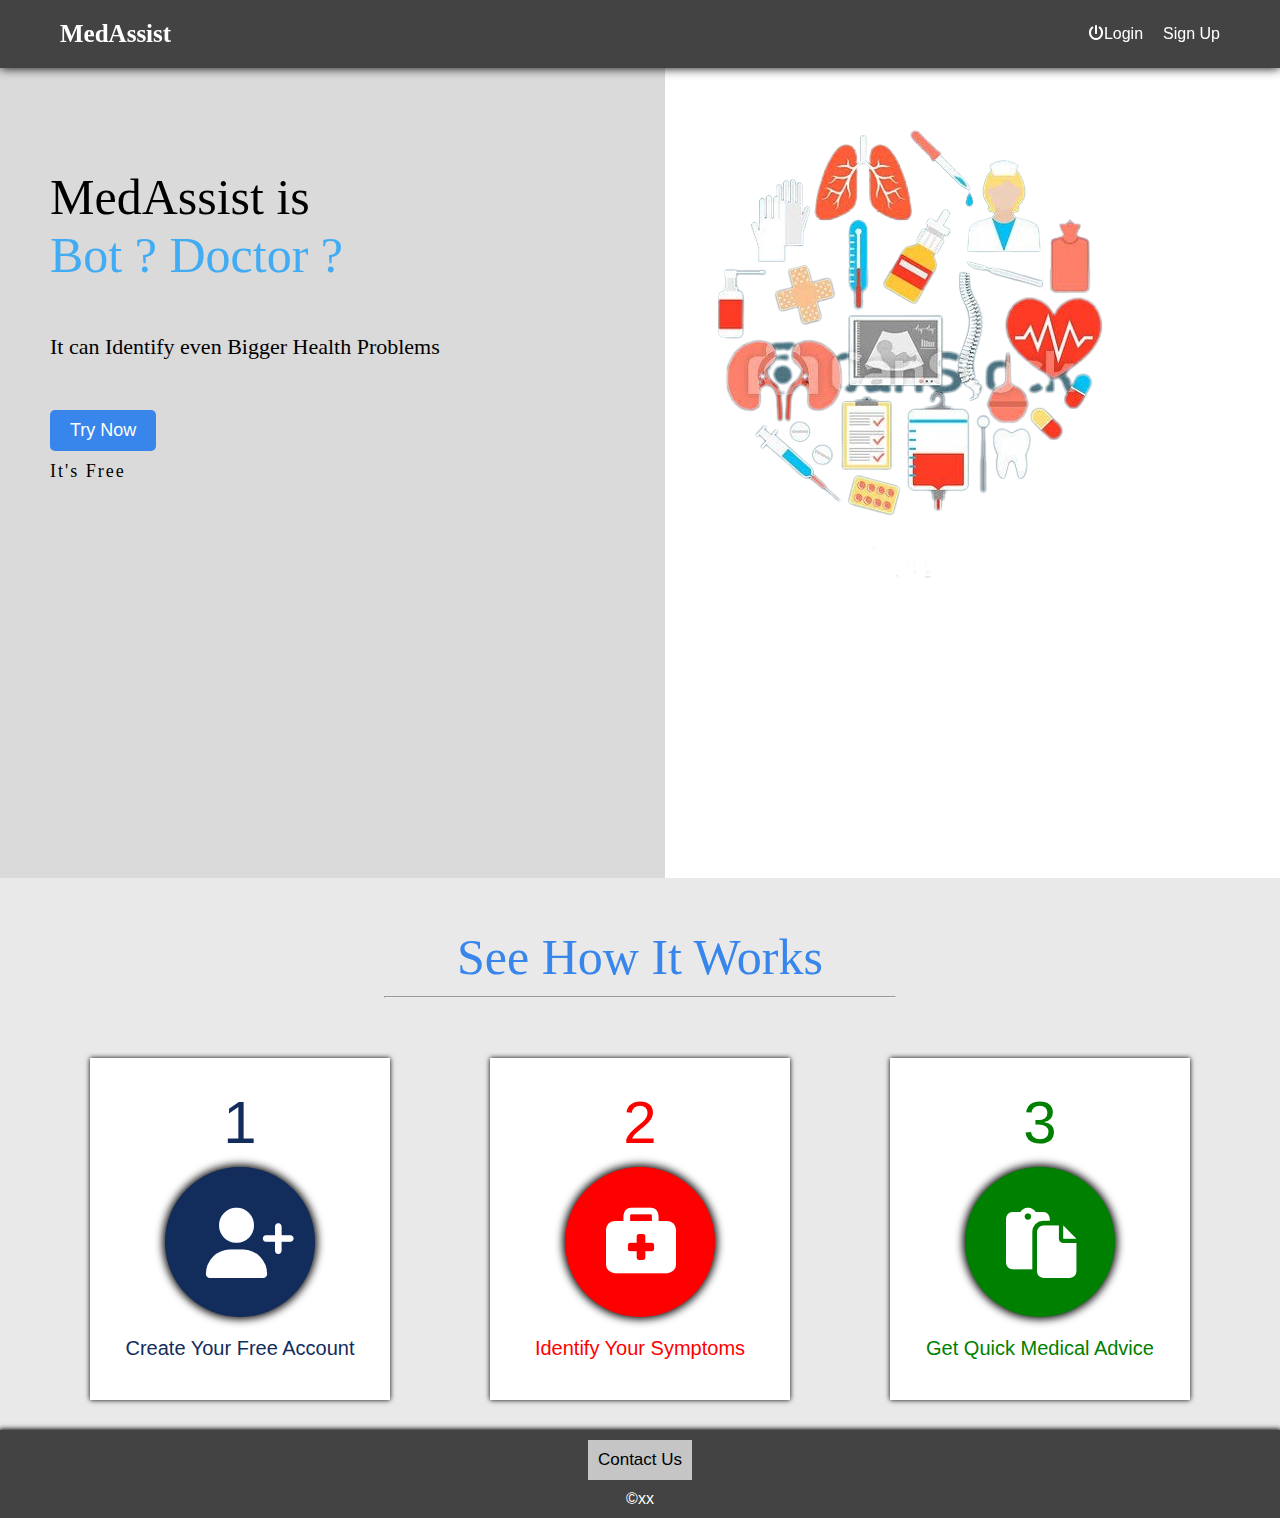
<file: index.html>
<!DOCTYPE html>
<html lang="en">
<head>
    <meta charset="UTF-8">
    <meta http-equiv="X-UA-Compatible" content="IE=edge">
    <meta name="viewport" content="width=device-width, initial-scale=1.0">
    <title>Smart-HealthPrediction</title>
    <link rel="stylesheet" href="./fontawesome-free-6.2.1-web/css/all.css">
    <link rel="stylesheet" href="CSS/style.css">
</head>
<body>
    <!-- ========= NAVBAR STARTS======== -->
    <nav id="navbar" class="navbar">
        <ul>
            <li class="logo">MedAssist</li>
            <li class="navbar-toggle"><i class="fa fa-bars"></i></li>
            <li class="navbar-links"><a href="createAccount.html"><span class="fa fa-power-off"></span>Login</a></li>
            <li class="navbar-links"><a href="createAccount.html">Sign Up</a></li>
        </ul>
    </nav>
    <!-- ========= NAVBAR ENDS======== -->

    <!-- ========= HOME PAGE STARTS======== -->
    <section id="homePage">
        <div class="primary-child1">
            <h1 class="medText">MedAssist is <br><span class="botDoc">Bot ? Doctor ?</span> </h1>
            <p class="pry-text">It can Identify even Bigger Health Problems</p>
            <button type="menu">Try Now</button>
            <p class="pry-text2">It's Free</p>
        </div>
        <div class="primary-child2">
            <div class="medkits"></div>
        </div>
    </section>
    <!-- ========= HOME PAGE ENDS======== -->

    <!-- ========= ACTION PAGE STARTS======== -->
    <section id="workPage">
        <h1 class="pageHeading">See How It Works <hr class="hr"></h1>
        <div class="cardParent">
            <a href="createAccount.html">
                <div class="card createAccount">
                <div class="num num1">1</div>
                <div class="icon iconOne">
                    <span class="fa fa-user-plus"></span>
                </div>
                <div class="label">Create Your Free Account</div>
            </div>
            </a>
           <a href="symptoms.html">
             <div class="card symptoms">
                <div class="num num2">2</div>
                <div class="icon iconTwo">
                    <span class="fa fa-briefcase-medical"></span>
                </div>
                <div class="label">Identify Your Symptoms</div>
            </div>
            </a>
           <a href="results.html">
            <div class="card medAdvice">
                <div class="num num3">3</div>
                <div class="icon iconThree">
                    <!-- <span class="fa fa-notes-medical"></span> -->
                    <span class="fa fa-paste"></span>
                </div>
                <div class="label">Get Quick Medical Advice</div>
            </div>
            </a>
            
        </div>
    </section>
    <!-- ========= ACTION PAGE ENDS======== -->
    
    <!-- ========= FOOTER STARTS======== -->
    <footer>
        <h4><button>Contact Us</button></h4>
        <p> &copy;xx</p>
    </footer>
    <!-- ========= FOOTER ENDS======== -->
    <!-- <script src="./jquery.js"></script> -->
    <script src="./script.js"></script>

</body>
</html>
</file>
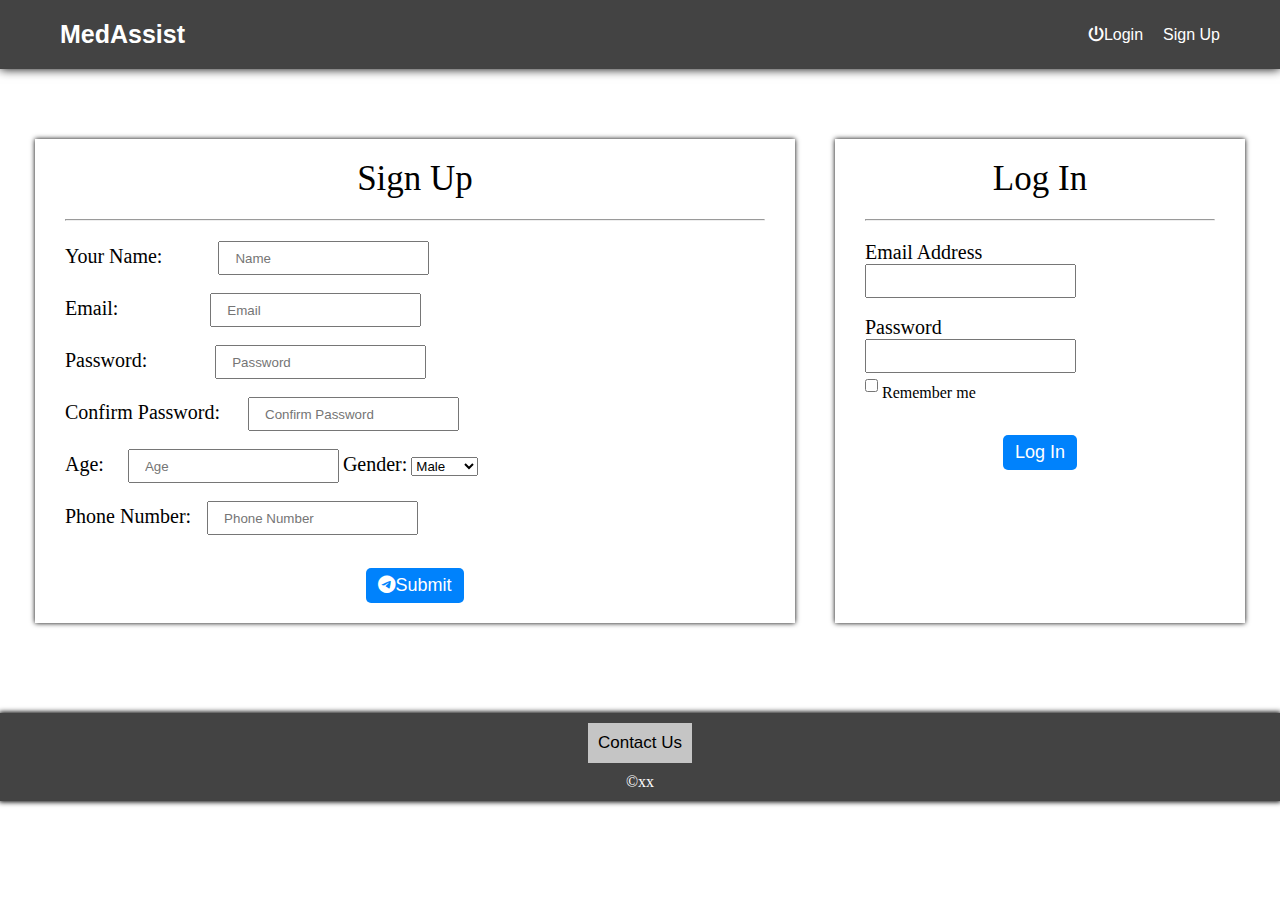
<file: createAccount.html>
<!DOCTYPE html>
<html lang="en">
<head>
    <meta charset="UTF-8">
    <meta http-equiv="X-UA-Compatible" content="IE=edge">
    <meta name="viewport" content="width=device-width, initial-scale=1.0">
    <title>SignUp/Login</title>
    <link rel="stylesheet" href="CSS/createAccount.css">
    <link rel="stylesheet" href="./fontawesome-free-6.2.1-web/css/all.css">
</head>
<body>
     <!-- ========= NAVBAR STARTS======== -->
     <nav id="navbar" class="navbar">
        <ul>
            <li class="logo"><a href="./index.html">MedAssist</a></li>
            <li class="navbar-toggle"><i class="fa fa-bars"></i></li>
            <li class="navbar-links"><a href="createAccount.html"><span class="fa fa-power-off"></span>Login</a></li>
            <li class="navbar-links"><a href="createAccount.html">Sign Up</a></li>
        </ul>
    </nav>
    <!-- ========= NAVBAR ENDS======== -->

    <div class="formWrapper">
        <div class="form" id="signUp">
            <form action="">
                <h2>Sign Up</h2> <hr class="hr">
                <label for="name">Your Name:</label>&nbsp;&nbsp;&nbsp;&nbsp;&nbsp;&nbsp;&nbsp;&nbsp;&nbsp;&nbsp;&nbsp;&nbsp;&nbsp;
                <input type="text" name="" id="" placeholder="Name"><br><br>
                <label for="email">Email:</label>&nbsp;&nbsp;&nbsp;&nbsp;&nbsp;&nbsp;&nbsp;&nbsp;&nbsp;&nbsp;&nbsp;&nbsp;&nbsp;&nbsp;&nbsp;&nbsp;&nbsp;&nbsp;&nbsp;&nbsp;&nbsp;&nbsp;
                <input type="email" name="" id="" placeholder="Email"><br><br>
                <label for="pass">Password:</label>&nbsp;&nbsp;&nbsp;&nbsp;&nbsp;&nbsp;&nbsp;&nbsp;&nbsp;&nbsp;&nbsp;&nbsp;&nbsp;&nbsp;&nbsp;&nbsp;
                <input type="password" name="" id="" placeholder="Password">&nbsp;<br><br>
                <label for="pass">Confirm Password:</label>&nbsp;&nbsp;&nbsp;&nbsp;&nbsp;&nbsp;
                <input type="password" name="" id="" placeholder="Confirm Password">&nbsp;<br><br>
                <label for="age">Age:</label>&nbsp;&nbsp;&nbsp;&nbsp;&nbsp;
                <input type="number" name="" id="" placeholder="Age">
                <label for="gender">Gender:</label>
                <select name="gender" id="">
                    <option value="male">Male</option>
                    <option value="female">Female</option>
                    <option value="other">Others</option>
                </select><br><br>
                <label for="phoneNum">Phone Number:</label>&nbsp;&nbsp;&nbsp;
                <input type="number" name="" id="" placeholder="Phone Number"><br><br> 
                <div class="btn">
                    <button type="submit"><i class="fab fa-telegram"></i>Submit</button>
                </div>
            </form>
        </div>
        <div class="form" id="login">
            <form action="">
                <h2>Log In</h2> <hr class="hr">
                <label for="email">Email Address</label><br>
                <input type="email" name="" id=""><br><br>
                <label for="pass">Password</label><br>
                <input type="pass" name="pass" id=""><br>
                <input type="checkbox" name="" id="">
                <span>Remember me</span><br><br>
                <div class="btn">
                    <button type="submit">Log In</button>
                </div>
            </form>
        </div>
    </div>
    <!-- ========= FOOTER STARTS======== -->
    <footer>
        <h4><button>Contact Us</button></h4>
        <p> &copy;xx</p>
    </footer>
    <!-- ========= FOOTER ENDS======== -->
    <script src="./script.js"></script>
</body>
</html>
</file>
<file: CSS/style.css>
*{
    margin: 0;
    padding: 0;
    box-sizing: border-box;
    font-family: sans-serif ;
}
body{
    background: #e9e9e9;
    
}
.navbar{
    box-shadow: 0 0 10px black;
    position: sticky;
    top: 0;
    z-index: 1;
}
.navbar{
    background: #434343;
    color: #fff;
    display: flex;
    justify-content: space-between;
    padding: 10px 50px;
    align-items: center;
}
.navbar ul{
    display: flex;
    width: 100%;
    align-items: center;
}
.logo{
    font-family: calibri;
    font-weight: bold;
    font-size: 25px;
    flex: 1;
    text-align: left;
}

ul li{
    margin: 10px;
    list-style: none;
}
ul li a{
    text-decoration: none;
    color: #fff;
}
#homePage{
    background: #dadada;
    height: 90vh;
    display: flex;
}
.primary-child1,.primary-child2{
    flex: 1;
}
.primary-child1{
    padding: 100px 0 0 50px;
    text-align: left;
}
.medText, .botDoc{
    font-family: calibri;
    font-size: 50px;
    font-weight: 100;
    margin: 0 0 50px 0;
}
.botDoc{
    color: rgb(65, 172, 243);
}
.pry-text{
    font-family: calibri;
    font-size: 22px;
    font-weight: normal;
}
.pry-text2{
    font-family: calibri;
    font-size: 18px;
    letter-spacing: 2px;
}
.primary-child1 button{
    background: #3886ec;
    border: none;
    padding: 10px 20px;
    border-radius: 5px;
    font-size: 18px;
    color: #fff;
    margin: 50px 0 10px 0;
}
.primary-child1 button:hover{
    background: #143f77;   
}
.medkits{
    margin: 50px 0 0 0;
    background: url(/medkit.png);
    height: 80vh;
    background-repeat: no-repeat;
}
.primary-child2{
    background: #fff;
}
.pageHeading{
    color: #3886ec;
    font-family: calibri;
    font-weight: 100;
    font-size: 50px;
    text-align: center;
    margin: 50px 0;
}
.hr{
    width: 40%;
    margin:10px  auto;
    height: 2px;
    background: #000;
}
.cardParent{
    display: flex;
    justify-content: center;
    flex-wrap: wrap;
}
.card{
    display: flex;
    justify-content: center;
    flex-direction: column;
    align-items: center;
    flex: 1;
    /* height: 400px; */
    width: 300px ;
    margin: 10px 50px;
    box-shadow: 0 0 5px black;
    background: #fff;
    padding: 20px 0;
}
.card:hover{
    transform: scale(1.1);
    transition: all .5s ease-in-out;
}
.num{
    font-size: 60px;
    text-align: center;
    margin: 10px 0;
    font-family: sans-serif;
    color: #122c5c;
}
.num1{
    color:  #122c5c;

}
.num2{
color: red;
}
.num3{
color: green;
}
.icon{
    height: 150px;
    width: 150px;
    /* background: #122c5c; */
    border-radius: 50%;
    position: relative;
    box-shadow: 0 0 8px 2px black  ;
}
.iconOne{
    background: #122c5c;

}
.iconTwo{
    background: red;
}
.iconThree{

    background: green;
}
.icon .fa{
    position: absolute;
    top: 27%;
    left: 27%;
    font-size: 70px;
    color: #fff;
}
.label{
    font-size: 20px;
    margin: 20px 0;
}
.createAccount  .label{
    color:  #122c5c;
}
.symptoms .label{
    color: red;
}
.medAdvice .label{
    color: green;
}
.cardParent > a{
    text-decoration: none;
}
footer{
    background: #434343;
    margin: 20px 0 0;
    box-shadow: 0 0 5px 1px black;
    text-align: center;
    padding: 10px;
    color: #fff;
}
footer button{
    padding: 10px;
    background: #c5c5c5;
    border: none;
    font-size: 17px;
    margin: 0 0 10px ;
}



.navbar-toggle{
    /* color:#66fcf1; */
    display: none;
    font-size: 25px;
    transition: all .4s;
}
.navbar li{
    list-style-type: none;
    /* padding: .5rem; */
}

@media screen and (max-width:600px){
    .navbar a{
        /* padding:.5rem 12rem; */
    }
    .navbar ul{
        flex-wrap: wrap;
    }
    .navbar-toggle{
        display: block;
    }
    .navbar-links{
        display: none;
        width: 100%;
        text-align: center;
    }
    .active{
        display: block;
    }
    .medkits{
        display: none;
    }
    .primary-child1{
        flex: 2;
    }
}
</file>
<file: CSS/createAccount.css>
*{
    margin: 0;padding: 0;
    box-sizing: border-box;
    
}
body{
    background: #fff !important;
}
.navbar-toggle{
    display: none;
}
.navbar{
    background: #171922;
    box-shadow: 0 0 10px black;
    position: sticky;
    top: 0;
    z-index: 1;
}
.navbar{
    background: #434343;
    color: #fff;
    display: flex;
    justify-content: space-between;
    padding: 10px 50px;
    align-items: center;
}
.navbar ul{
    display: flex;
    width: 100%;
    align-items: center;
}
.logo{
    font-family: calibri;
    font-weight: bold;
    font-size: 25px;
    flex: 1;
}
.navbar > a{
    text-decoration: none !important;
}
a .logo {
    font-family: calibri;
    font-weight: bold;
    font-size: 25px;
    color: #fff;
}
.links ul{
    display: flex;
}
ul li{
    margin: 10px;
    list-style: none;
}
ul li a{
    text-decoration: none;
    color: #fff;
    font-family:sans-serif;
}
.form{
    box-shadow: 0 0 5px black;
    margin: 10px;
    padding: 20px 30px;
}
.form h2{
    text-align: center;
    font-family: calibri;
    font-size: 35px;
    font-weight: normal;
}
.form .hr{
    margin: 20px 0;

}
.form input{
    height: 25px;
    padding: 15px;
}
.form button{
    padding: 7px 12px;
    font-size: 18px;
    background: #0082fc;
    color: #fff;
    border: none;
    border-radius: 5px;
}
.form button:hover{
    background: #044a8b;
}
.formWrapper{
    display: flex;
    flex-wrap: wrap;
    padding: 50px 15px;
}
#signUp{
    flex: 2;
    margin: 20px;
}
#login{
    flex: 1;
    margin: 20px;
}
.form label{
    font-size: 20px;
    font-family: calibri;
}
.btn{
    display: flex;
    justify-content: center;
    margin: 15px 0 0;
}
footer{
    background: #434343;
    margin: 20px 0 0;
    box-shadow: 0 0 5px 1px black;
    text-align: center;
    padding: 10px;
    color: #fff;
}
footer button{
    padding: 10px;
    background: #c5c5c5;
    border: none;
    font-size: 17px;
    margin: 0 0 10px ;
}




@media screen and (max-width:600px){
    .navbar a{
        /* padding:.5rem 12rem; */
    }
    .navbar ul{
        flex-wrap: wrap;
    }
    .navbar-toggle{
        display: block;
    }
    .navbar-links{
        display: none;
        width: 100%;
        text-align: center;
    }
    .active{
        display: block;
    }
}
</file>
